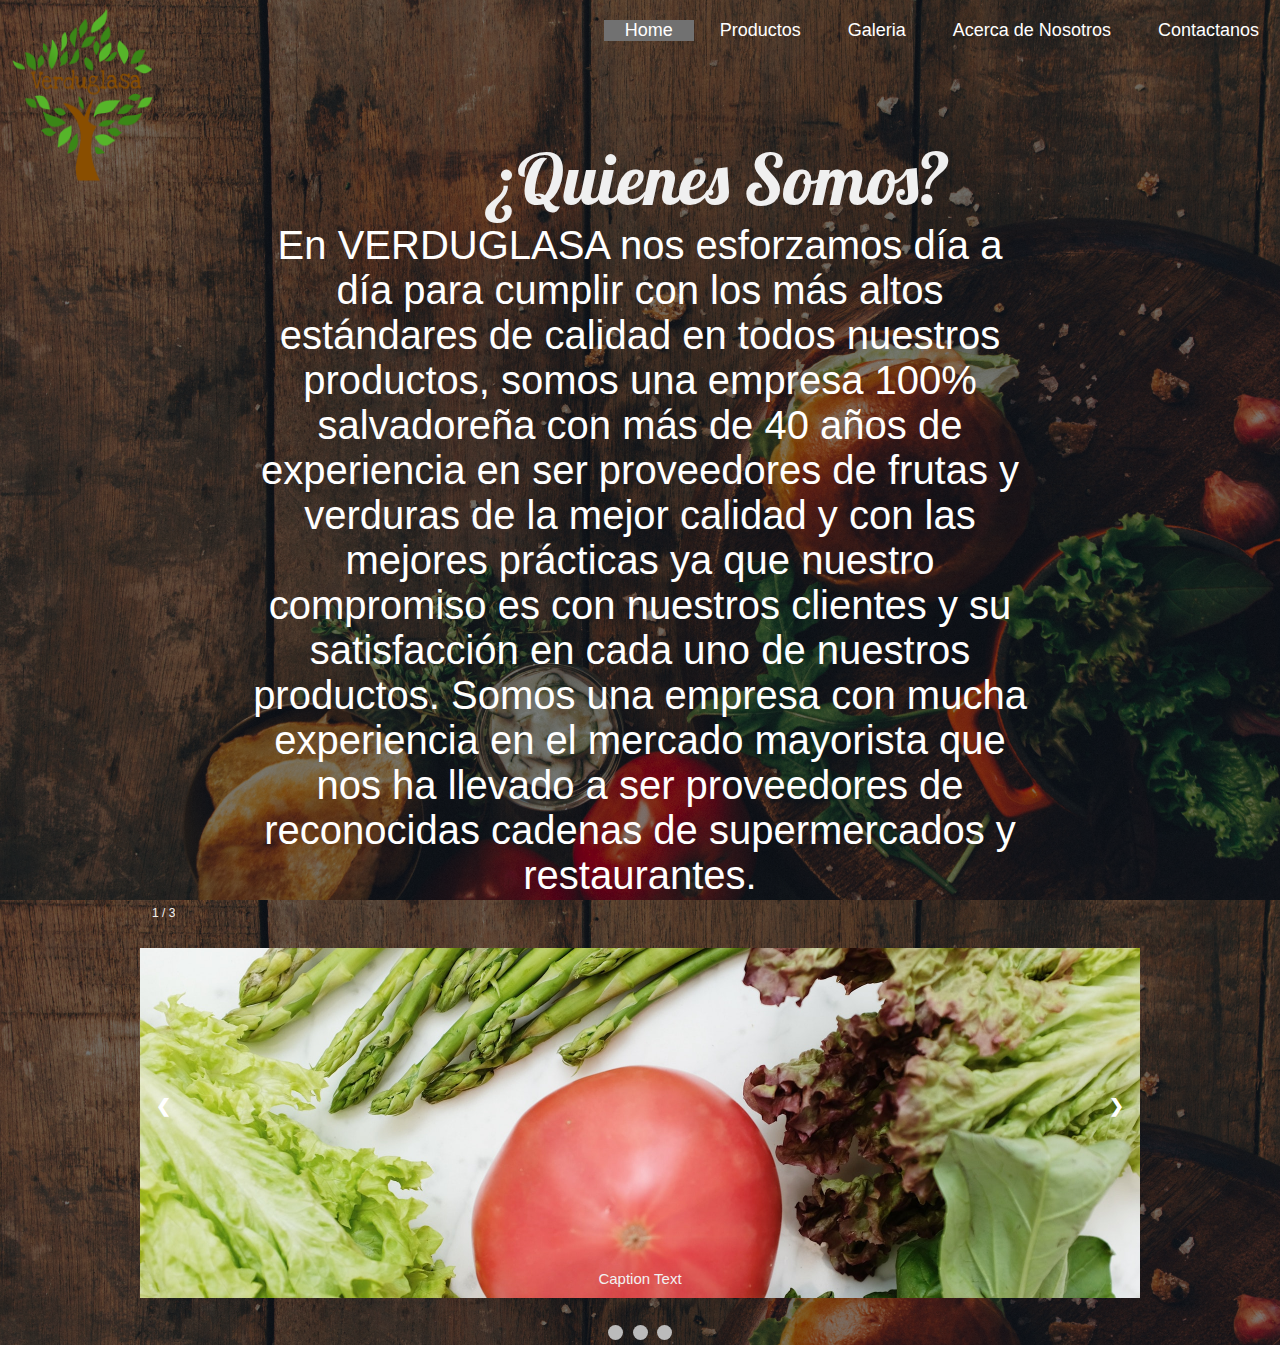
<file: programacion/proyecto/acerca.html>
<!DOCTYPE html>
<html>
    <head>
        <link rel="stylesheet" href="acerca.css">
        <link rel="preconnect" href="https://fonts.gstatic.com">
<link href="https://fonts.googleapis.com/css2?family=Lobster&display=swap" rel="stylesheet">
<meta name="viewport" content="width=device-width, initial-scale=1.0"> 
        <title>
            Acerca De Nosotros
        </title>
    </head>
    <body>
      <header>
        <div class="main">
            <div class="logo">
                    <img src="logo.png">
            </div>
            <ul>
                <li class="active"><a href="index.html">Home</a></li>
                <li><a href="productos.html">Productos</a></li>
                <li><a href="Galeria.html">Galeria</a></li>
                <li><a href="acerca.html">Acerca de Nosotros</a></li>
                <li><a href="Contactanos.html">Contactanos</a></li>
            </ul>
        </div>
    </header>
        <div class="Tema">
            ¿Quienes Somos?
        </div>
        <div class="Somos">
            <p class="x">
                En VERDUGLASA nos esforzamos día a día para cumplir con los más altos estándares de  calidad  en  todos nuestros productos, somos una empresa 100% salvadoreña con más de 40 años de experiencia en ser proveedores de frutas y verduras de la mejor calidad y con las mejores prácticas ya  que  nuestro  compromiso es con nuestros clientes y su satisfacción en cada uno de nuestros productos. Somos una empresa con mucha experiencia en el mercado mayorista que nos ha llevado a ser proveedores de reconocidas cadenas de supermercados y restaurantes.
            </p>
        </div>
<div class="slideshow-container">

    <div class="mySlides fade">
      <div class="numbertext">1 / 3</div>
      <img src="26.jpg" style="width:100%">
      <div class="text">Caption Text</div>
    </div>
  
    <div class="mySlides fade">
      <div class="numbertext">2 / 3</div>
      <img src="25.jpg" style="width:100%">
      <div class="text">Caption Two</div>
    </div>
  
    <div class="mySlides fade">
      <div class="numbertext">3 / 3</div>
      <img src="27.jpg" style="width:100%">
      <div class="text">Caption Three</div>
    </div>
  
    <a class="prev" onclick="plusSlides(-1)">&#10094;</a>
    <a class="next" onclick="plusSlides(1)">&#10095;</a>
  </div>
  <br>
  
  <div style="text-align:center">
    <span class="dot" onclick="currentSlide(1)"></span>
    <span class="dot" onclick="currentSlide(2)"></span>
    <span class="dot" onclick="currentSlide(3)"></span>
  </div> 
    </body>
    <script src="acerca.js"></script>
    <link rel="stylesheet" href="https://cdn.jsdelivr.net/npm/bootstrap@4.5.3/dist/css/bootstrap.min.css" integrity="sha384-TX8t27EcRE3e/ihU7zmQxVncDAy5uIKz4rEkgIXeMed4M0jlfIDPvg6uqKI2xXr2" crossorigin="anonymous">
</html>
</file>
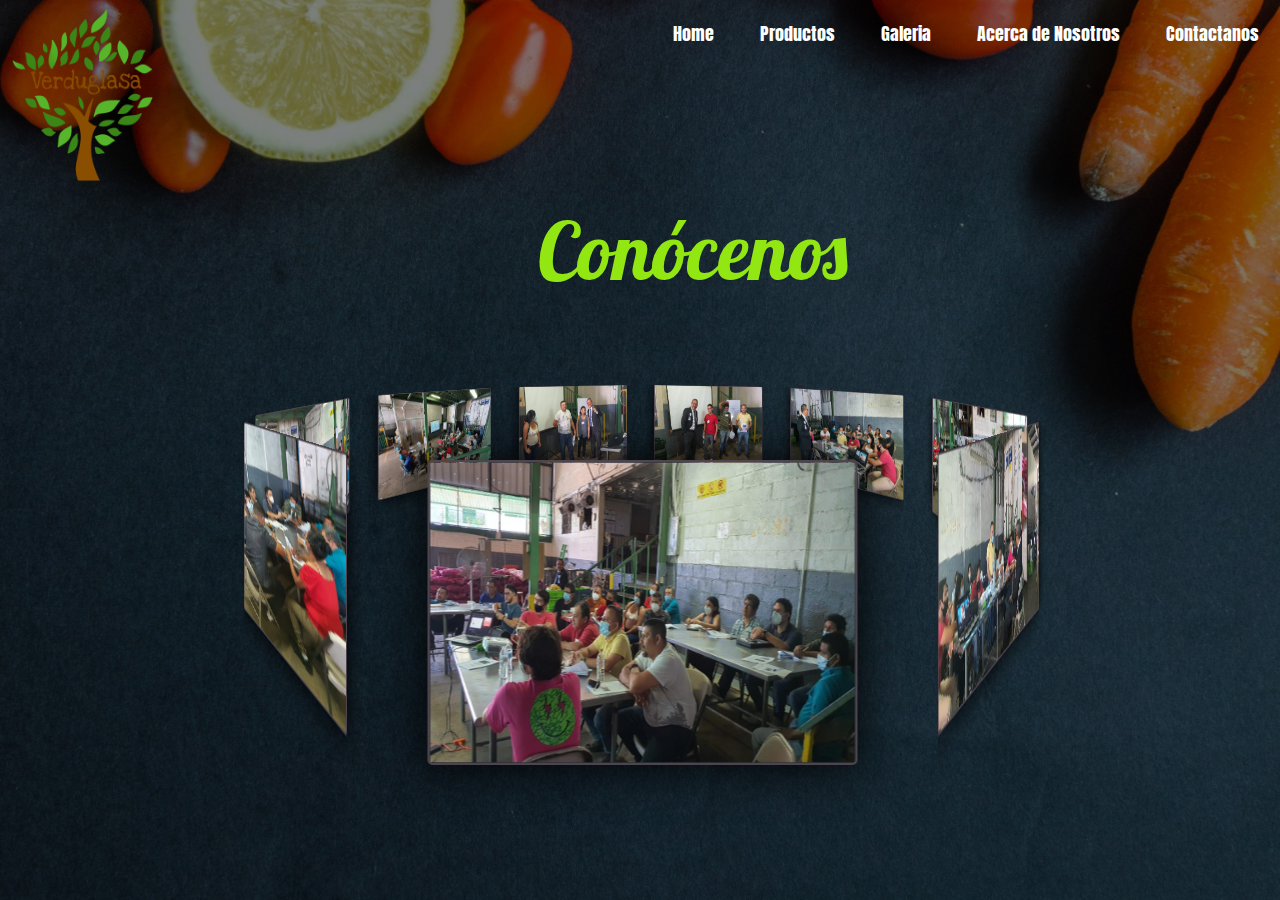
<file: programacion/proyecto/Galeria.html>
<html>
    <head>
        <link rel="stylesheet" href="galeria.css">
        <link href="https://fonts.googleapis.com/css2?family=Oswald:wght@500&display=swap" rel="stylesheet">
        <link href="https://fonts.googleapis.com/css2?family=Anton&display=swap" rel="stylesheet">
        <link href="https://fonts.googleapis.com/css2?family=Lobster&display=swap" rel="stylesheet">
        <title> Verduglasa</title>
    </head>
    <body>
        <header>
            <div class="main">
                <div class="logo">
                        <img src="logo.png">
                </div>
                <ul>
                    <li class="active"><a href="index.html">Home</a></li>
                    <li><a href="productos.html">Productos</a></li>
                    <li><a href="Galeria.html">Galeria</a></li>
                    <li><a href="acerca.html">Acerca de Nosotros</a></li>
                    <li><a href="Contactanos.html">Contactanos</a></li>
                </ul>

                <div class="Conocenos">
                    Conócenos
                </div>

                <section class="slideshow">
                    <div class="content">
                        <div class="content-carrousel">
                            <figure class="shadow"><img src="1.jpg"></figure>
                            <figure class="shadow"><img src="3.jpg"></figure>
                            <figure class="shadow"><img src="4.jpg"></figure>
                            <figure class="shadow"><img src="6.jpg"></figure>
                            <figure class="shadow"><img src="7.jpg"></figure>
                            <figure class="shadow"><img src="8.jpg"></figure>
                            <figure class="shadow"><img src="9.jpg"></figure>
                            <figure class="shadow"><img src="10.jpg"></figure>
                            <figure class="shadow"><img src="11.jpg"></figure>
                        </div>
                    </div>
                </section>
            </div>
            </header>
            </body>
            <script src="galeria.js"></script>
</html>
</file>
<file: programacion/proyecto/acerca.css>
*{
    margin: 0;
    padding: 0;
    font-family: 'Anton', sans-serif;
    font-size: large;
}

head{
    height: 20vh;
}

header{
    height: 15vh;
    background-size: cover;
   background-position: center;
   background-color: linear-gradient(rgba(0,0,0,0.5),rgba(0,0,0,0.));
}

ul{
    float: right;
    list-style-type: none;
    margin-top: 20px;
}

ul li{
    display: inline-block;
}

ul li a{
    text-decoration: none;
    color: #fff;
    padding: 5px 20px;
    border: 1px solid transparent;
    transition: 0.6s ease;
}

ul li a:hover{
    background-color: #fff;
    color: #000;
}

ul li .active a{
    background-color: #fff;
    color: #000;
}


.logo img{
    float: left;
    width: 165px;
    height: 190px;
}

.main{
    max-width: 1800px;
    margin: auto;
}

body{
    background-image: linear-gradient(rgba(0,0,0,0.5),rgba(0,0,0,0.5)), url(19.jpg);
    height: 100vh;
    background-size: cover;
   background-position: center;
}

.Tema{
    color: #f0f0f0;
    font-size: 70px; 
    padding-left: 38%;
    font-family: 'Lobster', cursive;
}

.x{
    font-size: 40px;
    color: #fff;
    padding-left: 250px;
    text-align: justify;
    text-align: center;
    padding-right: 250px;

}


* {box-sizing:border-box}

.slideshow-container {
  max-width: 1000px;
  position: relative;
  margin: auto;
  padding-top: 50px;
}

.mySlides {
  display: none;
}

.prev, .next {
  cursor: pointer;
  position: absolute;
  top: 50%;
  width: auto;
  margin-top: -22px;
  padding: 16px;
  color: white;
  font-weight: bold;
  font-size: 18px;
  transition: 0.6s ease;
  border-radius: 0 3px 3px 0;
  user-select: none;
}

.next {
  right: 0;
  border-radius: 3px 0 0 3px;
}

.prev:hover, .next:hover {
  background-color: rgba(0,0,0,0.8);
}

.text {
  color: #f2f2f2;
  font-size: 15px;
  padding: 8px 12px;
  position: absolute;
  bottom: 8px;
  width: 100%;
  text-align: center;
}

.numbertext {
  color: #f2f2f2;
  font-size: 12px;
  padding: 8px 12px;
  position: absolute;
  top: 0;
}

.dot {
  cursor: pointer;
  height: 15px;
  width: 15px;
  margin: 0 2px;
  background-color: #bbb;
  border-radius: 50%;
  display: inline-block;
  transition: background-color 0.6s ease;
}

.active, .dot:hover {
  background-color: #717171;
}

.fade {
  -webkit-animation-name: fade;
  -webkit-animation-duration: 1.5s;
  animation-name: fade;
  animation-duration: 1.5s;
}

@-webkit-keyframes fade {
  from {opacity: .4}
  to {opacity: 1}
}

@keyframes fade {
  from {opacity: .4}
  to {opacity: 1}
}
</file>
<file: programacion/proyecto/galeria.css>
*{
    margin: 0;
    padding: 0;
    font-family: 'Anton', sans-serif;
    font-size: large;
}

header{
    background-image: linear-gradient(rgba(0,0,0,0.5),rgba(0,0,0,0.5)), url(58.jpg);
    height: 100vh;
    background-size: cover;
   background-position: center;
}

ul{
    float: right;
    list-style-type: none;
    margin-top: 20px;
}

ul li{
    display: inline-block;
}

ul li a{
    text-decoration: none;
    color: #fff;
    padding: 5px 20px;
    border: 1px solid transparent;
    transition: 0.6s ease;
}

ul li a:hover{
    background-color: #fff;
    color: #000;
}

ul li .active a{
    background-color: #fff;
    color: #000;
}


.logo img{
    float: left;
    width: 165px;
    height: 190px;
}

.main{
    max-width: 1800px;
    margin: auto;
}

.conocenos{
    padding-top: 200px;
    padding-left: 42%;
    font-size: 80px;
    color: #92e713;
    font-family: 'Lobster', cursive;
}


.slideshow{
    margin: 0 auto;
    padding-top: 20px;
    height: 500px;
box-sizing: border-box;
}

.content {
    margin: auto;
    width: 170px;
    perspective: 500px;
    position: relative;
    padding-top: 80px;
}

.content-carrousel {
    width: 100%;
    position: absolute;
    float: right;
    animation: rotate 15s infinite linear;
    transform-style: preserve-3d;
}

.content-carrousel:hover {
    animation-play-state: paused;
    cursor: pointer;
}

.content-carrousel figure {
    width: 100%;
    height: 120px;
    border: 1px solid #4d444d;
    overflow: hidden;
    position: absolute;
}

.content-carrousel figure:nth-child(1) {
    transform: rotateY(0deg) translateZ(300px);
}

.content-carrousel figure:nth-child(2) {
    transform: rotateY(40deg) translateZ(300px);
}

.content-carrousel figure:nth-child(3) {
    transform: rotateY(80deg) translateZ(300px);
}

.content-carrousel figure:nth-child(4) {
    transform: rotateY(120deg) translateZ(300px);
}

.content-carrousel figure:nth-child(5) {
    transform: rotateY(160deg) translateZ(300px);
}

.content-carrousel figure:nth-child(6) {
    transform: rotateY(200deg) translateZ(300px);
}

.content-carrousel figure:nth-child(7) {
    transform: rotateY(240deg) translateZ(300px);
}

.content-carrousel figure:nth-child(8) {
    transform: rotateY(280deg) translateZ(300px);
}

.content-carrousel figure:nth-child(9) {
    transform: rotateY(320deg) translateZ(300px);
}

.shadow {
    position: absolute;
    box-shadow: 0px 0px 20px 0px #000;
    border-radius: 2px;
}

.content-carrousel img{
    image-rendering: auto;
    transition: all 300ms;
    width: 100%;
    height: 100%;
}

.content-carrousel img:hover {
    transform: scale(1.2);
    transition: all 300ms;
}

@keyframes rotate {
    from{
        transform: rotateY(0deg);
    } to{
        transform: rotateY(360deg);
    }
}
</file>
